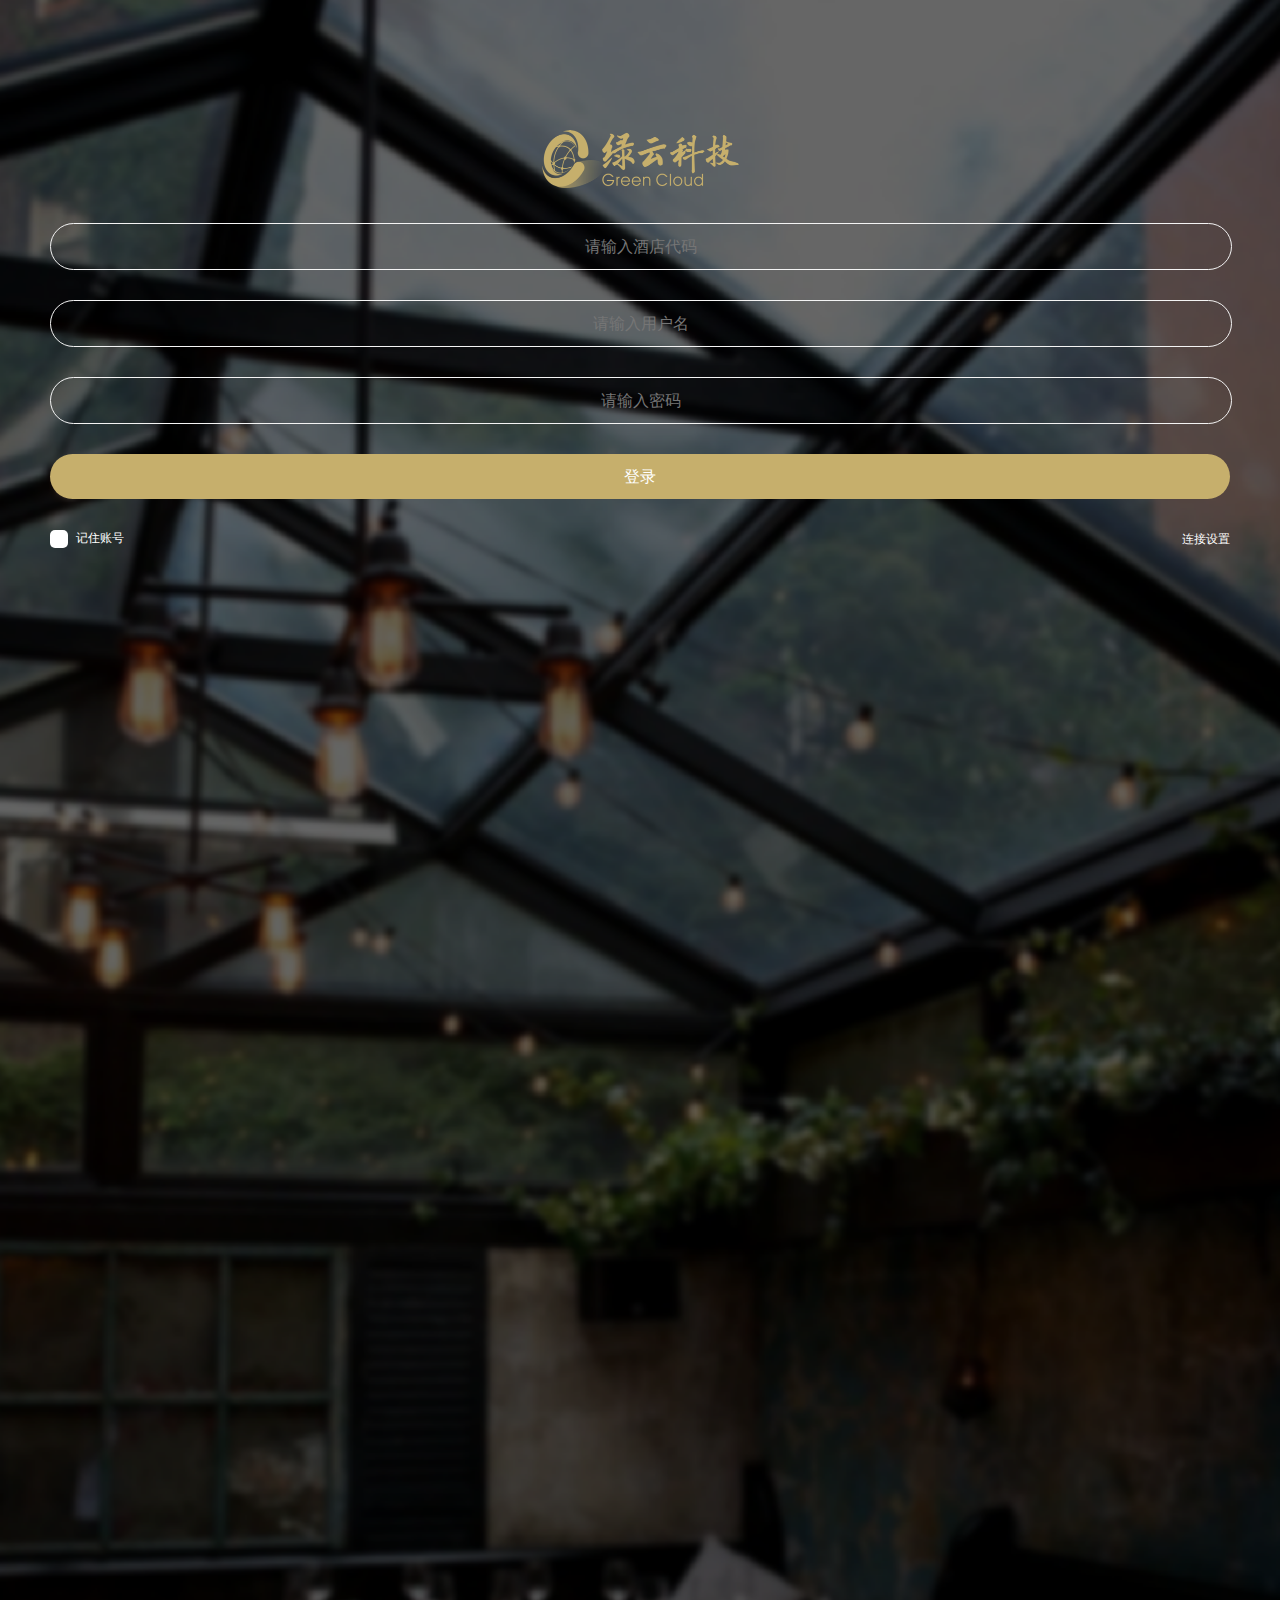
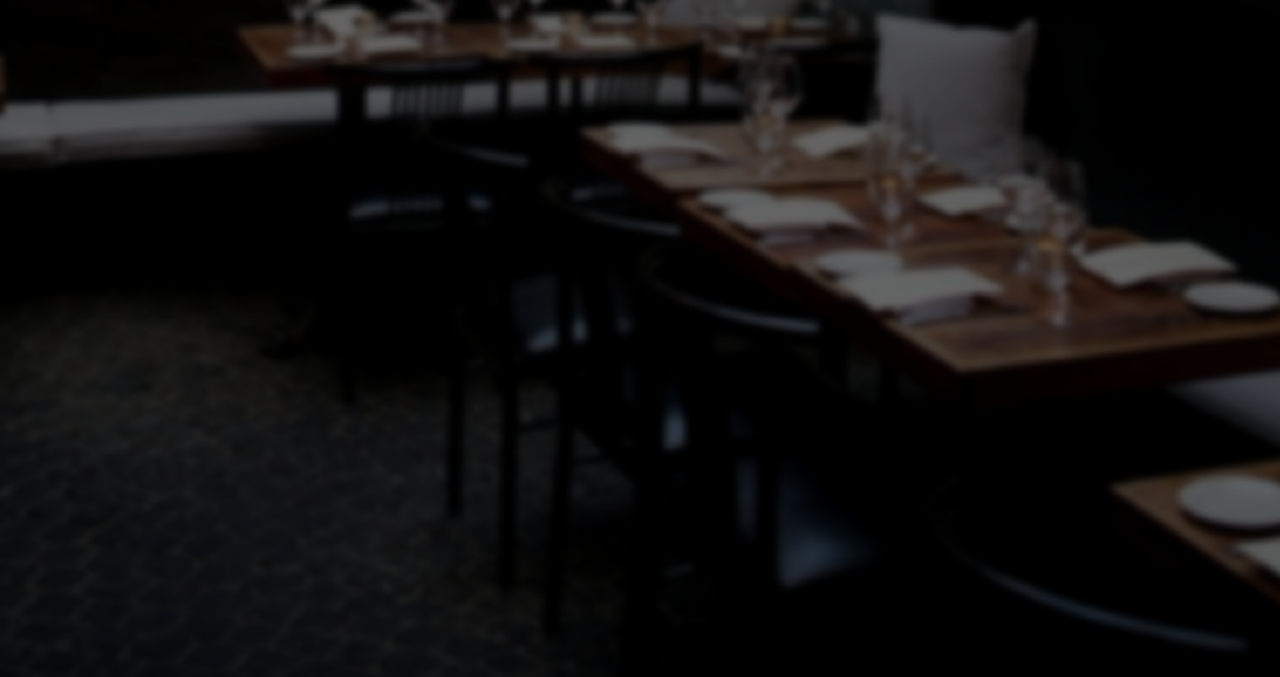
<file: index.html>
<!DOCTYPE html>
<html>

<head>
  <meta charset=utf-8>
  <meta content=yes name=apple-mobile-web-app-capable>
  <meta content=yes name=apple-touch-fullscreen>
  <meta content="telephone=no,email=no" name=format-detection>
  <meta name=flexible content="initial-dpr=1,maximum-dpr=1">
  <title>绿云MiPOS</title>
  <meta name=viewport content="initial-scale=1,width=device-width,maximum-scale=1,user-scalable=no">
  <style>
    html {
      font-size: 37.5px;
    }
  </style>
  <link href=./static/css/app.8ca1cadaa88331385a9a74dc00a67595.css rel=stylesheet>
</head>

<body style="background: #F4F5F7">
  <div id=app></div>
  <script type=text/javascript src=./static/js/manifest.eab6e98ca2bf8238af3b.js> </script> <script type=text/javascript
    src=./static/js/vendor.7449af7e78128d3660af.js> </script> <script type=text/javascript
    src=./static/js/app.791b019679eb9799c284.js> </script> </body> </html>
</file>
